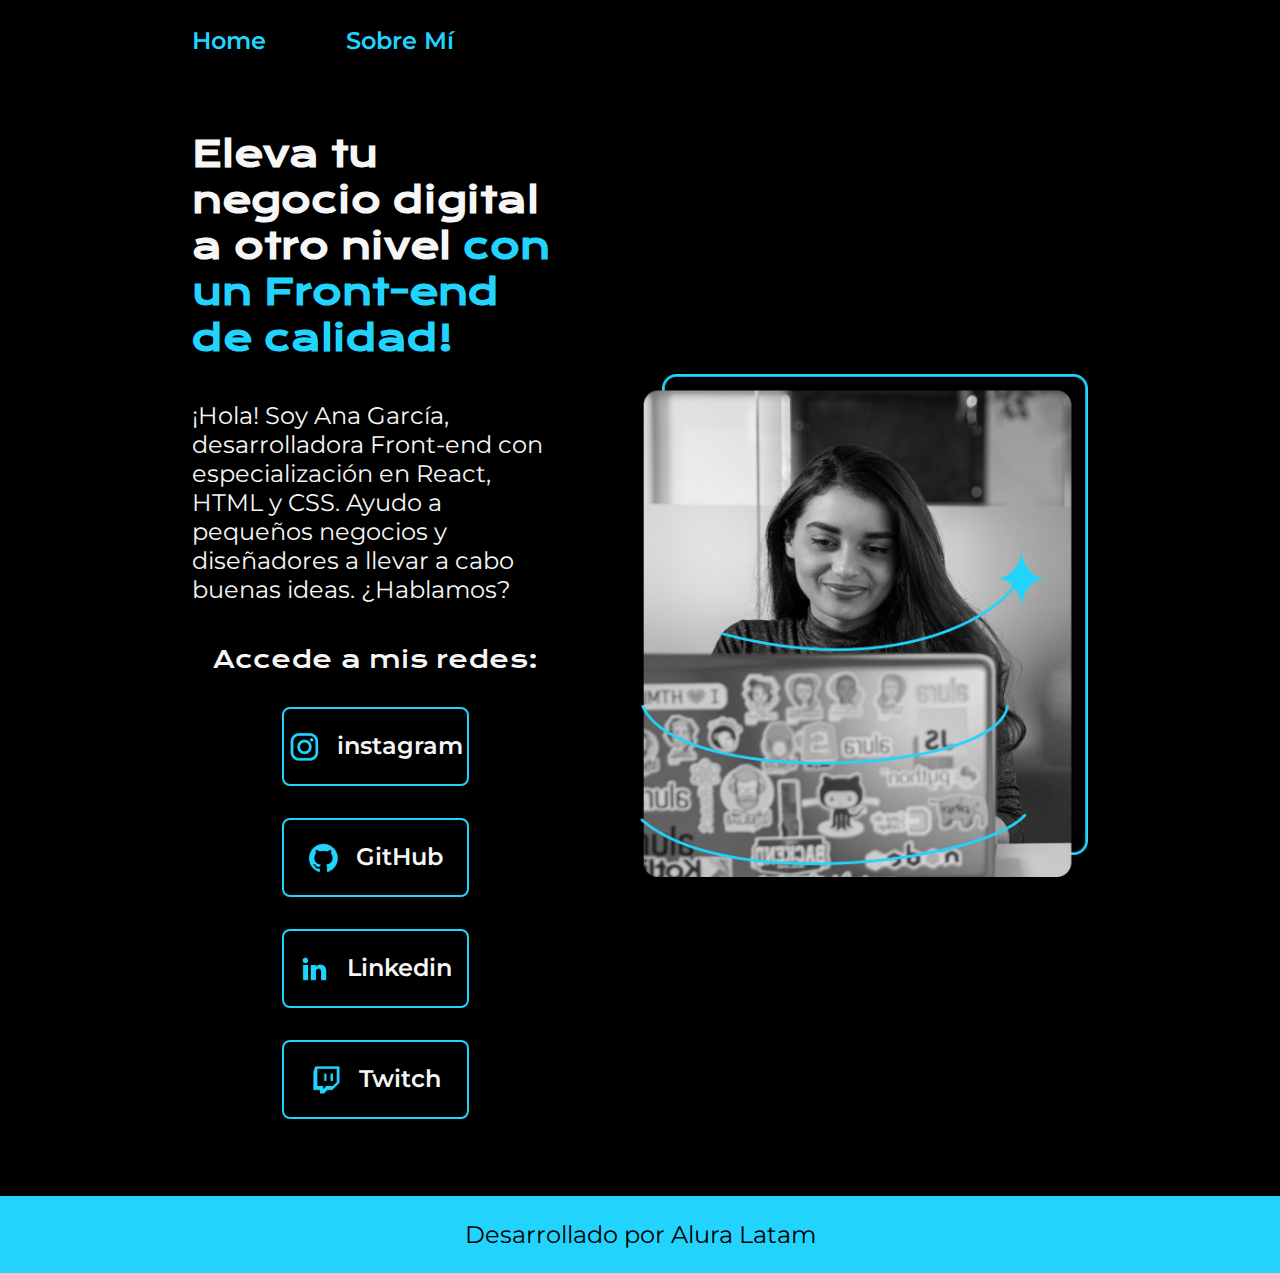
<file: index.html>
<!DOCTYPE html>
<html lang="es-mx">
<head>
    <meta charset="UTF-8">
    <meta name="viewport" content="width=device-width, initial-scale=1.0">
    <title>Portafolio</title>
    <link rel="stylesheet" href="./styles/style.css">
</head>
<body>
    <header class="contenido_header">
        <nav class="header_menu">
            <a class="header_menu_link" href="index.html">Home</a>
            <a class="header_menu_link" href="about.html">Sobre Mí</a>
        </nav>
    </header>
    <main class="presentacion">
        <section class="presentacion_contenido">
            <h1 class="presentacion_contenido_fuente">Eleva tu negocio digital a otro nivel 
                <strong class="título-destaque">con un Front-end de calidad!</strong></h1>
            <p class="presentacion_contenido_parrafo">¡Hola! Soy Ana García, desarrolladora Front-end 
                con especialización en React, HTML y CSS.
                Ayudo a pequeños negocios y diseñadores a llevar a cabo buenas ideas. ¿Hablamos?</p>
            <div class="presentacion_enlaces"> 
                <h2 class="presentacion_enlaces_subtitulo">Accede a mis redes:</h2>
                <a class="presentacion_enlaces_link" href="https://www.instagram.com/">
                    <img src="./assetss/instagram.png">instagram</a>
                <a class="presentacion_enlaces_link" href="https://github.com/">
                    <img src="./assetss/github.png">GitHub</a>
                <a class="presentacion_enlaces_link" href="https://www.linkedin.com/">
                    <img src="./assetss/linkedin.png">Linkedin</a>
                <a class="presentacion_enlaces_link" href="https://www.twitch.tv/">
                    <img src="./assetss/twitch.png">Twitch</a>
            </div>   
        </section>
        <img class="presentacion_imagen" src="Imagem.png" alt="Imagen de Ana García trabajando">
    </main>
        
    <footer class="contenido_footer">
        <p>Desarrollado por Alura Latam</p>
    </footer>
    
</body>
</html>
</file>
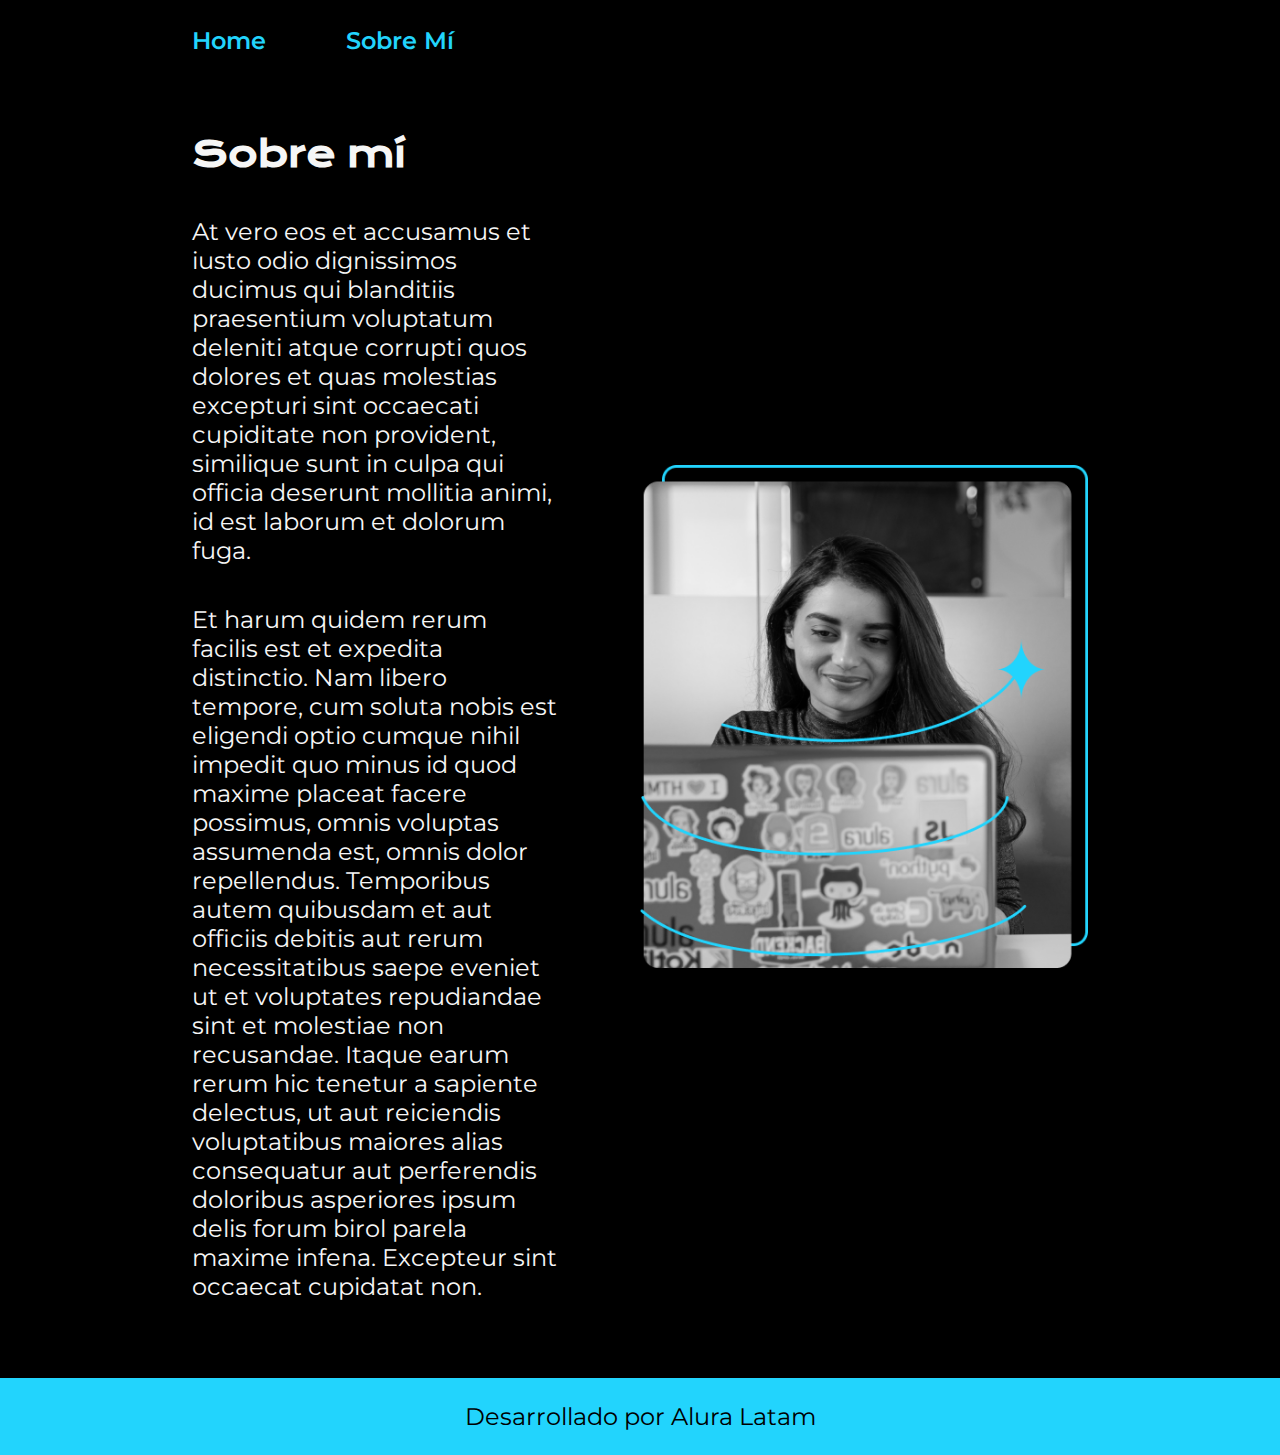
<file: about.html>
<!DOCTYPE html>
<html lang="es-mx">
<head>
    <meta charset="UTF-8">
    <meta name="viewport" content="width=device-width, initial-scale=1.0">
    <title>Sobre Mí</title>
    <link rel="stylesheet" href="./styles/style.css">
</head>
<body>
    <header class="contenido_header">
        <nav class="header_menu">
            <a class="header_menu_link" href="index.html">Home</a>
            <a class="header_menu_link" href="about.html">Sobre Mí</a>
        </nav>
    </header>
    <main class="presentacion">
        <section class="presentacion_contenido">
            <h1 class="presentacion_contenido_fuente">Sobre mí</h1>
            <p class="presentacion_contenido_parrafo">At vero eos et accusamus et iusto odio dignissimos ducimus qui blanditiis praesentium voluptatum 
                deleniti atque corrupti quos dolores et quas molestias excepturi sint occaecati cupiditate non provident,
                similique sunt in culpa qui officia deserunt mollitia animi, id est laborum et dolorum fuga.</p>
            <p class="presentacion_contenido_parrafo">Et harum quidem rerum facilis est et expedita distinctio. Nam libero tempore, cum soluta nobis est eligendi 
                optio cumque nihil impedit quo minus id quod maxime placeat facere possimus, omnis voluptas assumenda est, 
                omnis dolor repellendus. Temporibus autem quibusdam et aut officiis debitis aut rerum necessitatibus saepe 
                eveniet ut et voluptates repudiandae sint et molestiae non recusandae. Itaque earum rerum hic tenetur a 
                sapiente delectus, ut aut reiciendis voluptatibus maiores alias consequatur aut perferendis doloribus 
                asperiores ipsum delis forum birol parela maxime infena. Excepteur sint occaecat cupidatat non.</p>
        </section>
        <img class="presentacion_imagen" src="Imagem.png" alt="Imagen de Ana García trabajando">
    </main>
    <footer class="contenido_footer">
        <p>Desarrollado por Alura Latam</p>
    </footer>
</body>
</html>
</file>
<file: styles/style.css>
@import url('https://fonts.googleapis.com/css2?family=Krona+One&display=swap');

@import url('https://fonts.googleapis.com/css2?family=Krona+One&family=Montserrat:ital,wght@0,100..900;1,100..900&display=swap');

:root{
    --color-primario: #000000;
    --color-secundario: #f6f6f6;
    --color-terciario: #22d4fd;
    --color-cuarto: #272727;
    --fuente-monserrat: "Montserrat", sans-serif;
    --fuente-krona: "Krona One", sans-serif;
}

*{
    padding: 0;
    margin: 0;
}

body {
    background-color: var(--color-primario);
    color: var(--color-secundario);
    box-sizing: border-box;
}

.contenido_header{
    padding-top: 2%;
    padding-left: 15%;
    padding-bottom: 0%;
    padding-right: 0%;
}

.header_menu{
    display: flex;
    gap: 80px;
}
.header_menu_link{
    color: var(--color-terciario);
    font-size: 1.5rem;
    font-family: var(--fuente-monserrat);
    font-weight: 600;
    text-decoration: none;
}

.presentacion{
    padding: 6% 15%;
    display: flex;
    align-items: center;
    justify-content: space-between;
    gap: 82px;
}

.presentacion_contenido{
    width: 50%;
    display: flex;
    flex-direction: column;
    gap: 40px;
}

.presentacion_contenido_fuente{
    font-size: 2.25rem;
    font-family: var(--fuente-krona);
}

.título-destaque{
    color: var(--color-terciario);
}

.presentacion_contenido_parrafo{
    font-size: 1.5rem;
    font-family: var(--fuente-monserrat);
}

.presentacion_enlaces{
    display: flex;
    justify-content: space-between;
    flex-direction: column;
    align-items: center;
    gap: 32px;
}

.presentacion_enlaces_link{
    width: 50%;
    border: 2px solid var(--color-terciario);
    text-align: center;
    padding: 21.5px 0;
    border-radius: 8px;
    font-family: var(--fuente-monserrat);
    font-size: 1.5rem;
    font-weight: 600;
    text-decoration: none;
    color: var(--color-secundario);
    display: flex;
    justify-content: center;
    gap: 16px;
}

.presentacion_enlaces_subtitulo{
    font-family: var(--fuente-krona);
    font-size: 1.5rem;
    font-weight: 400;
}

.presentacion_enlaces_link:hover{
    background-color: var(--color-cuarto);
}

.presentacion_imagen{
    width: 50%;
}

.contenido_footer{
    background-color: var(--color-terciario);
    padding: 24px;
    color: var(--color-primario);
    text-align: center;
    font-size: 1.5rem;
    font-family: var(--fuente-monserrat);
    font-weight: 400;
}

@media (max-width: 1200px) {
    .presentacion{
        flex-direction: column-reverse;
        padding: 5%;
    }
    .contenido_header{
        padding: 10%
    }

    .header_menu{
        justify-content: center;
        padding: 5%;
    }

    .presentacion_contenido{
        width: auto;
    }
}
</file>
